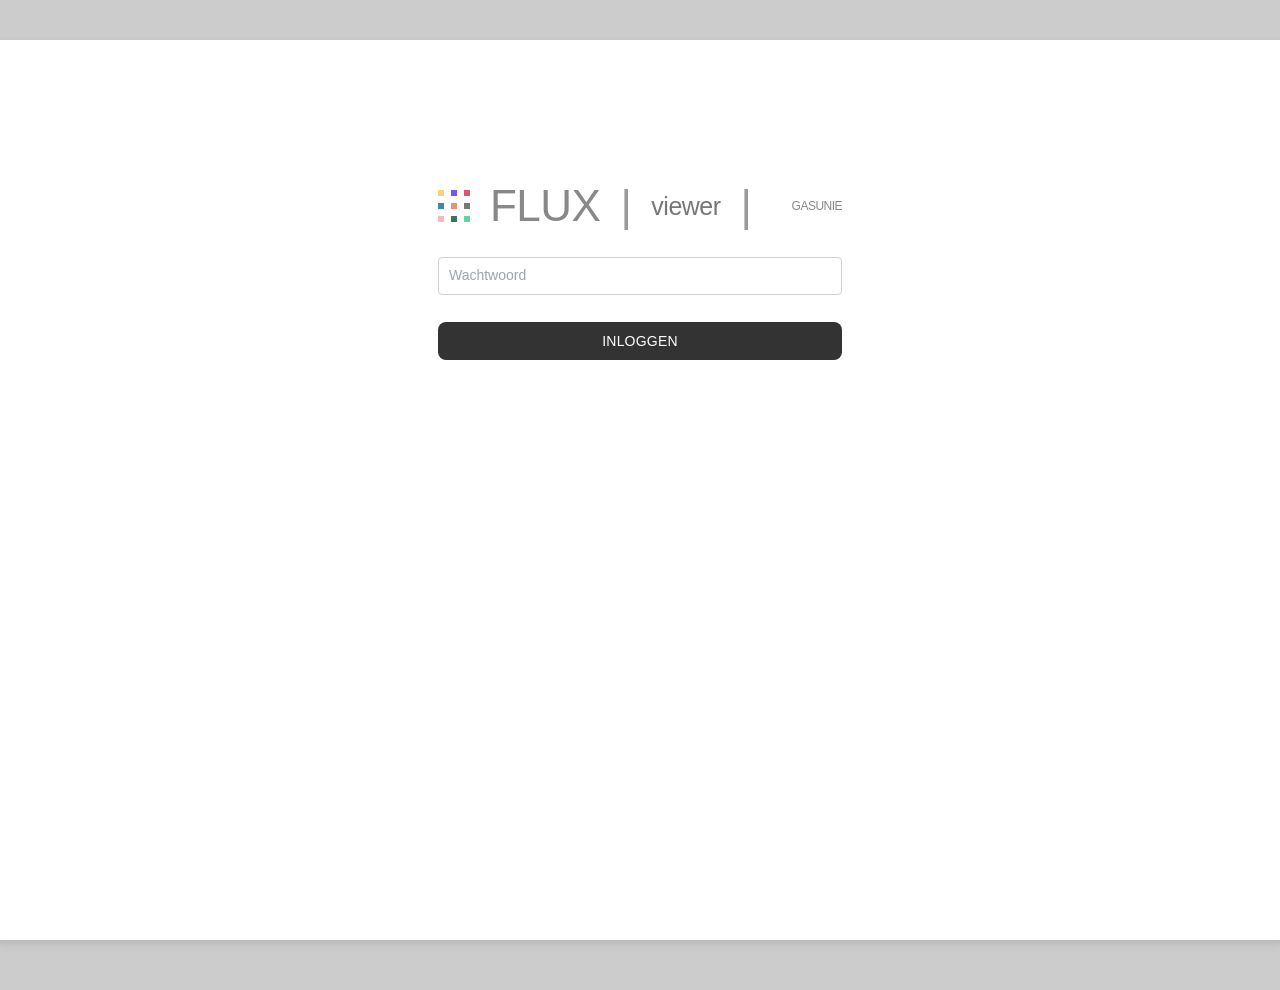
<file: index.html>
<!DOCTYPE html>
<html lang="nl">
<head>
  <meta charset="UTF-8">
  <meta http-equiv="refresh" content="0; url=https://entranos.github.io/gu-flux-viewer/viewer/">
  <link rel="canonical" href="https://entranos.github.io/gu-flux-viewer/viewer/">
  <title>Gasunie Flux Viewer</title>
  <style>
    *, *::before, *::after { box-sizing: border-box; margin: 0; padding: 0; }

    body {
      min-height: 100vh;
      display: flex;
      align-items: center;
      justify-content: center;
      background: #f0ede8;
      font-family: -apple-system, BlinkMacSystemFont, "Segoe UI", sans-serif;
    }

    .card {
      background: #fff;
      border-radius: 4px;
      padding: 52px 56px 48px;
      max-width: 420px;
      width: 100%;
      box-shadow: 0 2px 24px rgba(0,0,0,0.08);
      display: flex;
      flex-direction: column;
      gap: 28px;
    }

    .label {
      font-size: 10px;
      font-weight: 700;
      letter-spacing: 0.12em;
      text-transform: uppercase;
      color: #aaa;
    }

    h1 {
      font-size: 22px;
      font-weight: 600;
      color: #111;
      line-height: 1.3;
      letter-spacing: -0.01em;
    }

    .divider {
      height: 1px;
      background: #eee;
    }

    .status {
      display: flex;
      align-items: center;
      gap: 12px;
      color: #555;
      font-size: 13px;
    }

    .spinner {
      width: 16px;
      height: 16px;
      border: 2px solid #ddd;
      border-top-color: #555;
      border-radius: 50%;
      flex-shrink: 0;
      animation: spin 0.8s linear infinite;
    }

    @keyframes spin {
      to { transform: rotate(360deg); }
    }

    .link {
      font-size: 12px;
      color: #bbb;
    }

    .link a {
      color: #888;
      text-decoration: none;
      border-bottom: 1px solid #ddd;
      padding-bottom: 1px;
      transition: color 0.15s, border-color 0.15s;
    }

    .link a:hover {
      color: #333;
      border-color: #999;
    }
  </style>
</head>
<body>
  <div class="card">
    <div>
      <div class="label">Gasunie Flux Viewer</div>
    </div>
    <h1>Je wordt doorgestuurd naar de viewer</h1>
    <div class="divider"></div>
    <div class="status">
      <div class="spinner"></div>
      <span>Doorsturen…</span>
    </div>
    <div class="link">
      Werkt het niet? <a href="https://entranos.github.io/gu-flux-viewer/viewer/">Klik hier</a>
    </div>
  </div>
  <script>window.location.replace("https://entranos.github.io/gu-flux-viewer/viewer/");</script>
</body>
</html>
</file>
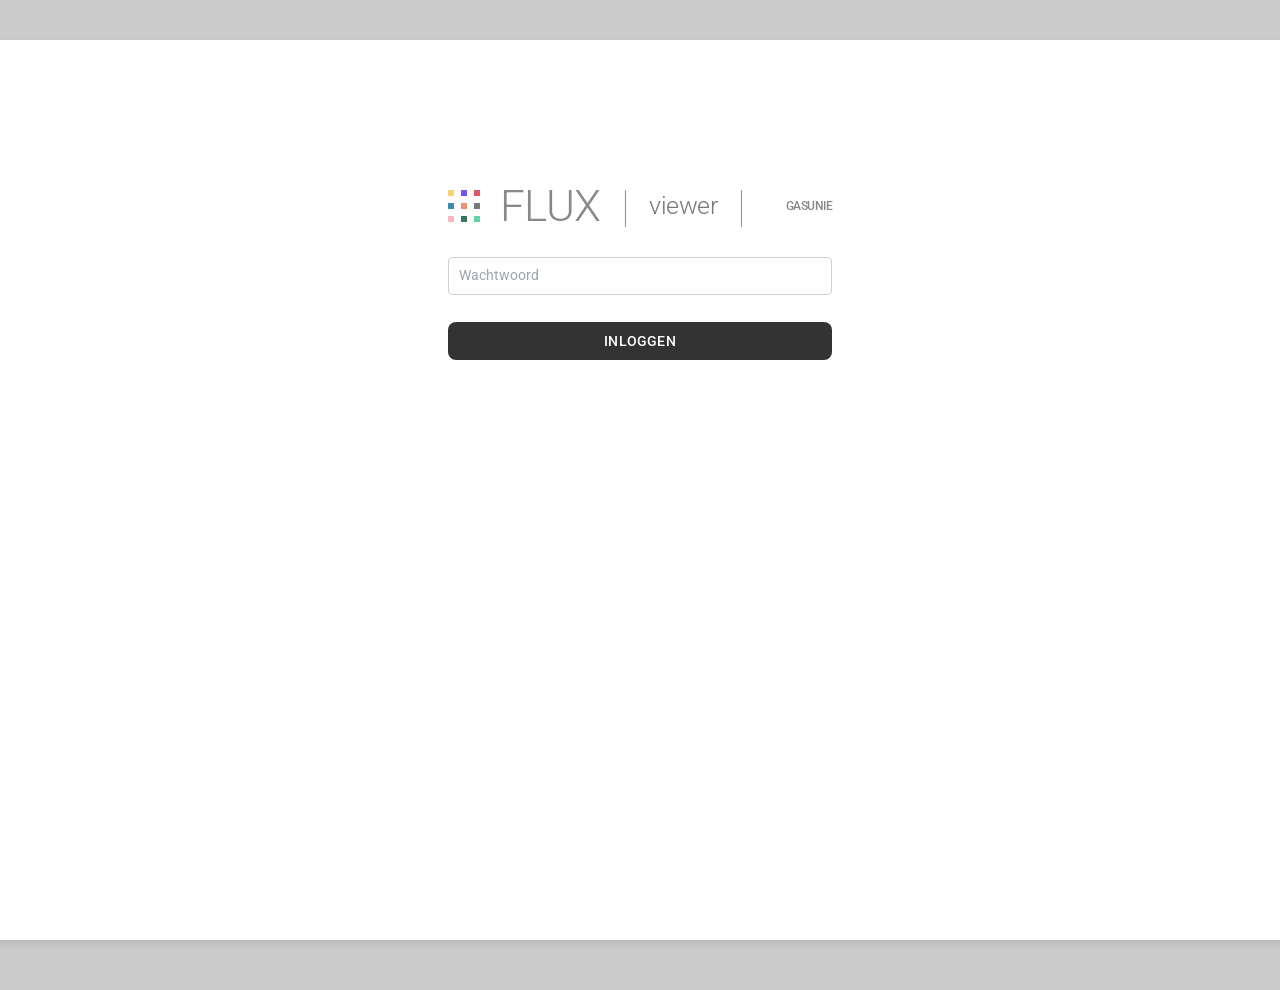
<file: viewer/index.html>
<!DOCTYPE html>
<html lang="nl">

<head>

  <!-- Basic Page Needs
  –––––––––––––––––––––––––––––––––––––––––––––––––– -->
  <meta charset="utf-8">
  <title>Flux | Gasunie </title>
  <meta name="description" content="">
  <meta name="author" content="">

  <!-- Mobile Specific Metas
  –––––––––––––––––––––––––––––––––––––––––––––––––– -->
  <meta name="viewport" content="width=device-width, initial-scale=1">

  <!-- FONT
  –––––––––––––––––––––––––––––––––––––––––––––––––– -->
  <link
    href="//fonts.googleapis.com/css2?family=Roboto:ital,wght@0,100;0,300;0,400;0,500;0,700;0,900;1,100;1,300;1,400;1,500;1,700;1,900&display=swap"
    rel="stylesheet" type="text/css">
  <script src="https://d3js.org/d3.v7.min.js"></script>
  <link rel="stylesheet" href="https://cdn.jsdelivr.net/npm/bootstrap@5.3.0/dist/css/bootstrap.min.css" />
  <script src="https://cdn.jsdelivr.net/npm/bootstrap@5.3.0/dist/js/bootstrap.bundle.min.js"></script>


  <!-- CSS
  –––––––––––––––––––––––––––––––––––––––––––––––––– -->
  <link rel="stylesheet" href="css/milligram.css">
  <link rel="stylesheet" href="css/style.css">

  <!-- Favicon
  –––––––––––––––––––––––––––––––––––––––––––––––––– -->
  <!-- <link rel="icon" type="image/png" href="images/favicon.png"> -->

  <script data-goatcounter="https://dataviewers.goatcounter.com/count"
          async src="//gc.zgo.at/count.js"></script>

</head>

<script>
  dataSource = 'production';
  // let dataSource = 'development'
  // let sankeyData = { links: [], nodes: [], order: [] }
</script>

<body>
  <div id="liner"></div>
  <div id="loadFileDialog"></div>
  <div id="showValueOnHover"></div>
  <div id="cursorFlowTooltip"></div>
  <div id="main-container">
    <div class="content-fullwidth" style="padding:0px">
      <div id="topRightLabel" class="Adconcept-label" style="float: right;">
        CONCEPT
      </div>
      <div class="content-fullwidth" style="padding:0px;background-color: white;">
        <div id="versionLabel" class="version-label" style="display: none;">
        </div>
      </div>

      <div class="full-width-container">
        <!-- Login section: shown when dataSource is 'production', hidden after successful login -->
        <div id="loginSection" style="display: none; min-height: 100vh;">
          <div class="content-constrained"
            style="background-color: white; padding-top: 140px; padding-bottom: 100px; text-align: center; position: relative; min-height: 100vh; box-sizing: border-box;">
            <div style="width: fit-content; margin: 0 auto; text-align: left;">
              <p class="welcome-title"
                style="font-size: 44px; font-weight: 300; color: #888; display: flex; align-items: center; gap: 20px; margin: 0 0 24px; white-space: nowrap;">
                <span
                  style="display:inline-grid;grid-template-columns:repeat(3,6px);gap:7px;flex-shrink:0;vertical-align:middle;">
                  <span style="display:block;width:6px;height:6px;background:#F8D377;"></span>
                  <span style="display:block;width:6px;height:6px;background:#7555F6;"></span>
                  <span style="display:block;width:6px;height:6px;background:#DD5471;"></span>
                  <span style="display:block;width:6px;height:6px;background:#3F88AE;"></span>
                  <span style="display:block;width:6px;height:6px;background:#E99172;"></span>
                  <span style="display:block;width:6px;height:6px;background:#777;"></span>
                  <span style="display:block;width:6px;height:6px;background:#f8b8c1;"></span>
                  <span style="display:block;width:6px;height:6px;background:#37765C;"></span>
                  <span style="display:block;width:6px;height:6px;background:#62D3A4;"></span>
                </span>
                FLUX<span style="font-weight:100;color:#999;">|</span><span
                  style="font-size:25px;color:#777">viewer</span><span style="font-weight:100;color:#999;">|</span><span
                  style="font-weight:100"></span> <span style="font-size:12px; font-weight: 500;">GASUNIE</span>
              </p>

              <!-- <div class="version-badge" style="margin-bottom: 36px;">AT &bull; TVKN &bull; WLO &bull; NBNL &bull; NPE &bull; KEV &bull; CBS</div> -->
              <div class="input-wrapper" id="passphraseWrapper">
                <!-- Passphrase input will be inserted here -->
              </div>
              <div class="button-group" id="buttonGroup" style="margin-top: 12px;">
                <!-- Decrypt button will be inserted here -->
              </div>
              <div class="status-message" id="statusMessage">
                <!-- Status messages will appear here -->
              </div>
            </div>
          </div>
        </div>

        <!-- Viewer content: hidden initially when dataSource is 'production', shown after login -->
        <div id="viewerContent">
          <div class="content-constrained" style="background-color: white;">
            <br><br><br>
            <h3 style="display:flex;align-items:center;gap:20px;">
              <div style="display:inline-grid;grid-template-columns:repeat(3,6px);gap:7px;flex-shrink:0;">
                <div style="width:6px;height:6px;background:#F8D377;"></div>
                <div style="width:6px;height:6px;background:#7555F6;"></div>
                <div style="width:6px;height:6px;background:#DD5471;"></div>
                <div style="width:6px;height:6px;background:#3F88AE;"></div>
                <div style="width:6px;height:6px;background:#E99172;"></div>
                <div style="width:6px;height:6px;background:#777;"></div>
                <div style="width:6px;height:6px;background:#f8b8c1;"></div>
                <div style="width:6px;height:6px;background:#37765C;"></div>
                <div style="width:6px;height:6px;background:#62D3A4;"></div>
              </div><span style="font-weight:300;font-size:44px;color:#888">FLUX</span><span
                style="font-weight:100;color:#bbb;font-size:44px;"> | </span><span
                style="font-weight:300;font-size:25px;color:#777">viewer</span>
            </h3>
            <br><br>
            <p style="line-height:30px; width: 70%;">
              FLUX bundelt energiesysteemdata uit modelprojecties en statistiek in een interactieve viewer. FLUX is op
              dit moment toegespitst op
              het analyseren van energie- en materiaalstromen op nationaal niveau.
              In toekomstige updates volgen nieuwe secties met verdieping in ruimtelijke, financiële,
              temporele en beleidsmatige aspecten.</p>
            <details class="section-intro section-intro-page">
              <summary>Zo gebruik je de viewer</summary>
              <div class="section-intro-body">
                <dl class="section-controls">
                  <div><dt>Diagram</dt><dd>Wissel tussen het integrale energiesysteem en de vergelijking van scenario&rsquo;s met de CBS-energiebalans.</dd></div>
                  <div><dt>Scenario en Jaar</dt><dd>Kies het scenario en zichtjaar dat de secties tonen. De kleuren groeperen scenario&rsquo;s per studie; grijze jaren zijn niet beschikbaar.</dd></div>
                  <div><dt>Scope</dt><dd>Toon in het Sankey-diagram het hele systeem, of alleen de elektriciteits-, waterstof-, warmte- of koolstofketen.</dd></div>
                  <div><dt>Dashboard samenstellen</dt><dd>Bouw een eigen dashboard met grafieken van zelfgekozen stromen en scenario&rsquo;s, te bewaren als sjabloon en te exporteren naar Excel.</dd></div>
                  <div><dt>Instellingen</dt><dd>Kies via het tandwiel rechtsboven welke scenario&rsquo;s en secties je wilt zien.</dd></div>
                  <div><dt>Menu</dt><dd>Het menu blijft bovenaan staan terwijl je door de secties scrolt.</dd></div>
                </dl>
              </div>
            </details>
          </div>
          <!-- <div class="content-fullwidth" style="padding:0px;background-color:#EDEAE5;height:40px;"></div> -->
          <div class="content-fullwidth sticky" style="background-color:#EDEAE5;padding-bottom:0px;padding-top:0px;">
            <div class="menuContainer" id="menuContainer">
              <div class="menuContainer-part" id="scenarioButtons">
                <div class="menu-label">Scenario</div>
              </div>
              <div class="menuContainer-part" id="yearButtons">
                <div class="menu-label">Jaar</div>
              </div>
              <div class="menuContainer-part" id="sankeyEnergiestromenSelectieMenu">
                <div class="menu-label">Scope</div>
              </div>
              <div class="menuContainer-part" id="exportButtonsContainer">
                <div class="menu-label">Export</div>
              </div>
            </div>
          </div>

          <div id="section-sankey">
            <div class="content-fullwidth" style="padding:0px;background-color:#F5F3EF">
              <div id="unitSelector"></div>
              <div class="content-fullwidth" style="padding-bottom:0px;">
                <br>
                <h4 style="margin-bottom:0px;margin-left:15px;" id="sankeyTitle" data-prefix="Sankey diagram | "
                  data-title-system="Integraal systeem">Sankey diagram | Integraal systeem</h4>
                <details class="section-intro section-intro-sankey">
                  <summary>Uitleg en bediening</summary>
                  <div class="section-intro-body">
                    <p>Het Sankey-diagram laat zien hoe energie door het systeem stroomt: van bronnen (productie en import), via conversie, zoals elektriciteitsproductie, raffinage en waterstofproductie, naar het finaal verbruik per sector en export. De breedte van een stroom is evenredig met de hoeveelheid energie.</p>
                    <div class="section-controls-label">Bediening</div>
                    <dl class="section-controls">
                      <div><dt>Stroom aanwijzen</dt><dd>Toont de drager en de waarde van de stroom.</dd></div>
                      <div><dt>Klik op een stroom</dt><dd>Opent een grafiek van die stroom over de jaren, voor alle scenario&rsquo;s.</dd></div>
                      <div><dt>Klik op een knooppunt</dt><dd>Toont de inkomende en uitgaande stromen, voor het gekozen scenario of voor alle scenario&rsquo;s.</dd></div>
                      <div><dt>Export</dt><dd>Download de getoonde data als Excel-bestand of kopieer ze naar het klembord.</dd></div>
                      <div><dt>PJ | TWh</dt><dd>Wissel de eenheid.</dd></div>
                    </dl>
                  </div>
                </details>
              </div>

              <div class="content-constrained" style="padding-bottom:0px;padding-top:30px;">
              </div>
            </div>

            <div class="content-fullwidth" id="SVGContainer_energyflows">
              <div id="popupContainer"> </div>
            </div>

            <div class="content-fullwidth" style="background-color:#F5F3EF">
              <div class="content-constrained">
                <blockquote style="background-color:none;margin-left:30px;border-left:0.5rem solid #999">
                  <div class="collapse-toggle" data-bs-toggle="collapse" data-bs-target="#carriersCollapse"
                    aria-expanded="false" aria-controls="carriersCollapse">
                    <span class="toggle-icon">+</span>
                    <span style="margin-left:30px;">Koppeling dragers en stromen
                    </span>
                  </div>

                  <div class="collapse mt-2" id="carriersCollapse">
                    <div class="card card-body" style="border:none;background-color: #F5F3EF;">
                      <div style="width:100%;margin-left:0px;">
                        <p>De energiedragers uit de OPERA, ETM en CBS-data zijn, conform de indeling in onderstaande
                          tabel,
                          samengevoegd tot 21 hoofdcategorieën en geaggregeerd in het diagram weergegeven.</p>
                        <table style="font-size:12px;">
                          <thead>
                            <tr>
                              <th>Diagram</th>
                              <th>OPERA</th>
                              <th>ETM</th>
                              <th>CBS Energiebalans</th>
                            </tr>
                          </thead>
                          <tbody>
                            <tr>
                              <td>Ammoniak</td>
                              <td>Ammonia, Ammonia export, Ammonia import</td>
                              <td>ammonia, imported_ammonia</td>
                              <td></td>

                            </tr>
                            <tr>
                              <td>Afval</td>
                              <td>Afval (niet-biogeen)</td>
                              <td>non_biogenic_waste</td>
                              <td>Niet biogeen Indu afval + overige gassen, Niet hernieuwbaar huishuidelijk afval</td>
                            </tr>
                            <tr>
                              <td>Biomassa ruw</td>
                              <td>
                                Biomassa (afval biogeen), Biomassa (AWZ, RWZ en STRT), Biomassa (GFT & VGI), Biomassa
                                (hout
                                binnenland),
                                Biomassa (hout buitenland), Biomassa (hout buitenland), expensive part, Biomassa (hout),
                                Biomassa
                                (suikers), Biomassa (UCO buitenland), Biomassa (zetmeel) E-inhoud
                                mest</td>
                              <td>wet_biomass, dry_biomass, oily_biomass, biogenic_waste
                              </td>
                              <td>Vaste biomassa, exclusief houtskool, Hernieuwbaar huishoudelijk afval</td>
                            </tr>
                            <tr>
                              <td>Biomassa product</td>
                              <td>Bio-DME, Bio-ethanol, Bio-LNG for shipping, Bio-LPG, Bio-Methanol for shipping,
                                Bio-restgassen, Biobenzine, Biodiesel, BioHFO, Biokerosine, Biomass
                                Pyrolysis Oil, Biomethanol, Bionaphta, Overige bio-olieproducten, Bio-aromatics</td>
                              <td>wood_pellets, biogas, bio_kerosene, biodiesel, bio_oil, greengas,
                                torrefied_biomass_pellets, bio_ethanol, bio_lng
                              </td>
                              <td>Houtskool, Biobenzine puur, Biobenzine bijgemengd, Biodiesel puur, Biodiesel gemengd
                                in
                                gas- en dieselolie, Biokerosine puur, Biokerosine bijgemengd, Overige vloeibare
                                biomassa,
                                Biogas, </td>
                            </tr>
                            <tr>
                              <td>Elektriciteit</td>
                              <td>Electricity</td>
                              <td>electricity</td>
                              <td>Elektriciteit</td>
                            </tr>
                            <tr>
                              <td>Overige</td>
                              <td>Ethylene</td>
                              <td>gas_power_fuelmix, waste_mix</td>
                              <td>Gasexpansie-energie</td>
                            </tr>
                            <tr>
                              <td>Geothermie</td>
                              <td>Aardwarmte</td>
                              <td>geothermal</td>
                              <td>Aardwarmte</td>
                            </tr>
                            <tr>
                              <td>Kolen(derivaten)</td>
                              <td>Cokes, Cokesovengas, Hoogovengas, Kolen</td>
                              <td>coal, cokes, coal_gas, lignite</td>
                              <td>Steenkool en bruinkool, Antraciet, Cokeskool, Ketelkolen, Bruinkool, Cokesovencokes,
                                Fabriekscokes, Bruinkoolbriketten, Steenkoolbriketten, Steenkoolteer, Fabrieksgas,
                                Cokesovengas, Hoogovengas</td>
                            </tr>
                            <tr>
                              <td>Methaan</td>
                              <td>Aardgas, Aardgas feedstock, Gas winning, Biogas</td>
                              <td>network_gas, lng, natural_gas, compressed_network_gas</td>
                              <td>Aardgas</td>
                            </tr>
                            <tr>
                              <td>Methanol (fossiel)</td>
                              <td>Methanol, Methanol for shipping</td>
                              <td>methanol</td>
                              <td>-</td>
                            </tr>
                            <tr>
                              <td>Ruwe aardoliegrondstoffen</td>
                              <td>Olie, Oliegrondstoffen</td>
                              <td>crude_oil</td>
                              <td>Ruwe aardolie, Aardgascondensaat, Additieven, Overige aardoliegrondstoffen</td>
                            </tr>
                            <tr>
                              <td>Olieproducten</td>
                              <td>Benzine, Diesel, HFO, Kerosine, LNG for shipping, LPG, Naphta,
                                Overige
                                olieproducten, Restgassen, Aromatics</td>
                              <td>diesel, kerosene, lpg, heavy_fuel_oil, gasoline, propane, refinery_gas</td>
                              <td>Restgassen uit olie, Lpg, Nafta, Motorbenzine fossiele deel, Jetfuel op benzinebasis,
                                Vliegtuigbenzine, Vliegtuigkerosine fossiel, Overige kerosine (petroleum), Gas- en
                                dieselolie fossiele deel, Zware stookolie, Terpentine en speciale benzine,
                                Smeermiddelen,
                                Bitumen, Minerale wassen, Petroleumcokes, Overige aardolieproducten</td>
                            </tr>
                            <tr>
                              <td>Omgevingswarmte</td>
                              <td>Omgevingswarmte</td>
                              <td>ambient_heat</td>
                              <td>Omgevingsenergie</td>
                            </tr>
                            <tr>
                              <td>Plastic afval</td>
                              <td>Plastic waste, Rejected plastic waste</td>
                              <td>-</td>
                              <td>-</td>
                            </tr>
                            <tr>
                              <td>Restwarmte</td>
                              <td>Industrial Waste Heat</td>
                              <td>-</td>
                            </tr>
                            <tr>
                              <td>Synthetisch</td>
                              <td>Synthetic benzine, Synthetic diesel, Synthetic HFO, Synthetic kerosine, Synthetic LNG
                                for
                                shipping,
                                Synthetic LPG, Synthetic naphtha, Synthetic waste gasses, Synthetische brandstoffen uit
                                FT,
                                Synthetic methanol, Synthetic methanol for shipping,
                                Other
                                synthetic oil products, Synthetic aromatics</td>
                              <td>-</td>
                            </tr>
                            <tr>
                              <td>Uranium</td>
                              <td>Uranium</td>
                              <td>uranium_oxide</td>
                              <td>Kernenergie</td>
                            </tr>
                            <tr>
                              <td>Warmte</td>
                              <td>Heat100to200, Heat200to400, HeatDir200to400, HeatHT400, Warmte</td>
                              <td>steam_hot_water, imported_heat</td>
                              <td>Warmte, Warmte uit chemische reacties</td>
                            </tr>
                            <tr>
                              <td>Waterstof</td>
                              <td>Hydrogen import, Hydrogen export, Waterstof</td>
                              <td>hydrogen, liquid_hydrogen, lohc, imported_hydrogen, imported_liquid_hydrogen,
                                imported_lohc</td>
                              <td>Waterstof</td>
                            </tr>
                            <tr>
                              <td>Wind</td>
                              <td>Wind</td>
                              <td>wind</td>
                              <td>Windenergie op land, Windenergie op zee</td>
                            </tr>
                            <tr>
                              <td>Zon</td>
                              <td>Zon</td>
                              <td>solar_radiation</td>
                              <td>Zonnestroom</td>
                            </tr>
                            <tr>
                              <td>Zon thermisch</td>
                              <td>Zon thermisch</td>
                              <td>solar_thermal</td>
                              <td>Zonnewarmte</td>
                            </tr>
                          </tbody>
                        </table>
                      </div>
                    </div>
                  </div>
                </blockquote>

                <br>
                <script>
                  document.addEventListener('DOMContentLoaded', () => {
                    const toggleButtons = document.querySelectorAll('.collapse-toggle');

                    toggleButtons.forEach(button => {
                      button.addEventListener('click', function () {
                        const icon = this.querySelector('.toggle-icon');
                        const isExpanded = this.getAttribute('aria-expanded') === 'true';

                        icon.textContent = isExpanded ? '-' : '+';
                        icon.setAttribute('data-toggle-state', isExpanded ? '+' : '-');
                      });
                    });
                  });
                </script>

              </div>
            </div>
          </div>


          <div id="section-treemaps" class="content-constrained"
            style="padding-bottom:40px;padding-top:40px;background-color: #F5F3EF; margin-bottom:30px; position: relative;">
            <div style="display: flex; align-items: flex-start; justify-content: space-between; gap: 16px; flex-wrap: wrap;">
              <div>
                <h4 style="margin:0;">Treemaps en staafdiagrammen</h4>
                <div id="treemapContext" class="ctm-context"></div>
              </div>
              <div id="treemapControls"></div>
            </div>
            <details class="section-intro">
              <summary>Uitleg en bediening</summary>
              <div class="section-intro-body">
                <p>Welke energiedragers gebruikt elke sector, en welke dragers gaan de conversieprocessen in? Elk vlak staat voor één drager en is evenredig met de hoeveelheid, op dezelfde schaal voor alle blokken en scenario&rsquo;s. Zo zijn ook de omvang van sectoren direct te vergelijken.</p>
                <div class="section-controls-label">Bediening</div>
                <dl class="section-controls">
                  <div><dt>Treemap | Staven</dt><dd>Toon de verdeling als vlakken of als gestapelde staven.</dd></div>
                  <div><dt>Per sector | Per drager</dt><dd>Deel elke sector op naar drager, of elke drager naar sector.</dd></div>
                  <div><dt>Aanwijzen</dt><dd>Licht dezelfde drager in alle blokken op.</dd></div>
                  <div><dt>Klik op een blok</dt><dd>Vergelijk het blok met alle andere scenario&rsquo;s, als lijst of raster, gesorteerd van hoog naar laag of per studie. Terug met &larr;&nbsp;Overzicht of Esc.</dd></div>
                  <div><dt>Exporteer data (xlsx)</dt><dd>Download de getoonde waarden.</dd></div>
                </dl>
              </div>
            </details>
            <div id="treemapContainer"></div>
          </div>

          <div id="section-ternary" class="content-constrained"
            style="padding-bottom:40px;padding-top:40px;background-color: #EDEAE5; margin-bottom:30px; position: relative;">
            <h4 style="margin:0;">Energiemix-trajecten</h4>
            <div id="ternaryContext" class="ter-context"></div>
            <details class="section-intro">
              <summary>Uitleg en bediening</summary>
              <div class="section-intro-body">
                <p>Hoe verschuift de energiemix door de tijd? Elk punt in de driehoek is een mix van drie groepen dragers: elektronen, fossiel en bio &amp; overig. Hoe dichter een punt bij een hoek ligt, hoe groter het aandeel van die groep. Elke lijn volgt één scenario van zichtjaar tot zichtjaar; het gekozen scenario is dik getekend.</p>
                <div class="section-controls-label">Bediening</div>
                <dl class="section-controls">
                  <div><dt>Eindgebruik | Elektriciteitsproductie</dt><dd>Toon de mix van het finaal verbruik, of van de inzet voor elektriciteitsproductie: hernieuwbaar, regelbaar fossiel en regelbaar overig.</dd></div>
                  <div><dt>Sectoren</dt><dd>Kies welke eindgebruikssectoren meetellen.</dd></div>
                  <div><dt>Dragerindeling</dt><dd>Bepaal per drager bij welke groep hij hoort, of laat hem weg.</dd></div>
                  <div><dt>Per scenario | Per sector</dt><dd>Eén lijn per scenario, of per sector voor alle scenario&rsquo;s tegelijk.</dd></div>
                  <div><dt>Ingezoomd | Volledig</dt><dd>Zoom in op het deel van de driehoek waar de scenario&rsquo;s liggen, of toon de hele driehoek.</dd></div>
                  <div><dt>Aanwijzen en legenda</dt><dd>Een punt aanwijzen toont de aandelen in dat jaar; klik op een legenda-item om het te verbergen.</dd></div>
                </dl>
              </div>
            </details>
            <div id="ternaryContainer"></div>
            <p class="section-source">
              Gebaseerd op
              <a href="https://energy-history-ternary.electrotech-revolution.com/" target="_blank" rel="noopener">Historical
                Final Energy Mix Trajectories (1900–2023)</a> van Ember (Electrotech Revolution).
            </p>
          </div>

          <div id="section-tvkn" class="content-fullwidth"
            style="padding:0;background-color: #F5F3EF; margin-bottom:30px; position: relative;">
            <div class="content-constrained"
              style="padding-bottom:24px;padding-top:40px;background-color: #F5F3EF; display: flex; align-items: center; justify-content: space-between;">
              <h4 style="margin:0;">Service Demand</h4>
              <div id="tvknTopControls" style="display: flex; align-items: center; gap: 12px;"></div>
            </div>
            <div id="tvknAnalysisContainer"></div>
            <br>
            <br>
          </div>

          <!-- <div class="content-constrained"
          style="padding-bottom:20px;padding-top:40px;background-color: rgb(220, 230, 239); margin-bottom:30px;">
          <h4>NPE Cijferbasis</h4>
          <div id="cijferbasis_container"></div>
        </div> -->




          <!-- <div class=" content-fullwidth" style="height:600px;"></div> -->
        </div><!-- /viewerContent -->
      </div>
    </div>
  </div>
  <script>
    // Show login section or viewer content based on data source
    if (typeof dataSource !== 'undefined' && dataSource === 'production') {
      document.getElementById('loginSection').style.display = 'block';
      document.getElementById('viewerContent').style.display = 'none';
      // Hide the old loadFileDialog overlay since login is now embedded
      document.getElementById('loadFileDialog').style.display = 'none';
      // Hide the top liner bar and concept label during login
      document.getElementById('liner').style.display = 'none';
      document.getElementById('topRightLabel').style.display = 'none';
    }
  </script>
  <!-- Shared libraries from central location -->
  <script src="../shared/js/scrollBehavior.js"></script>
</body>
<!-- Shared libraries from central location -->
<script src="../shared/js/jszip.min.js"></script>
<script src="../shared/js/jszip-utils.min.js"></script>
<script src="js/UIlisteners.js"></script>
<script src="../shared/js/helpers.js"></script>
<script src="../shared/js/xlsx.full.min.js"></script>
<script src="../shared/js/exportData.js"></script>
<script src="../shared/js/errorPopup.js"></script>
<script src="../shared/js/d3-collection.v1.min.js"></script>
<script src="../shared/js/d3-sankey-diagram.js"></script>
<script src="../shared/js/drawSankey.js"></script>
<script src="js/loadData.js"></script>
<script src="../shared/js/fileLoadButton.js"></script>
<!-- Generic JS files that load from config/viewer-config.json -->
<script src="../shared/js/drawSelectionButtons.js"></script>
<script src="../shared/js/drawLineGraphFlowClick.js"></script>
<script src="../shared/js/drawNodeFlowPopup.js"></script>
<script src="js/drawMainContainer.js" charset="utf-8"></script>
<!-- <script src="../shared/js/drawWaterfall.js" charset="utf-8"></script> -->
<script src="../shared/js/drawCijferBasis.js" charset="utf-8"></script>
<!-- <script src="../shared/js/drawCapacityVisualization.js" charset="utf-8"></script> -->
<script src="../shared/js/drawTVKNAnalysis.js" charset="utf-8"></script>
<script src="../shared/js/drawCarrierTreemaps.js" charset="utf-8"></script>
<script src="../shared/js/drawTernaryMix.js" charset="utf-8"></script>
<script src="../shared/js/scenarioSettings.js" charset="utf-8"></script>
<script src="../shared/js/dashboardBuilder.js" charset="utf-8"></script>
<script>
  // Initialize TVKN Analysis section
  // In development mode: initialize immediately
  // In production mode: initialization happens in loadData.js after zip is loaded
  if (typeof dataSource !== 'undefined' && dataSource === 'development') {
    if (typeof window.initTVKNAnalysis === 'function' && typeof viewerConfig !== 'undefined' && viewerConfig?.viewer?.hasServiceDemandSection !== false) {
      window.initTVKNAnalysis()
    }
    if (typeof window.initCarrierTreemaps === 'function') {
      window.initCarrierTreemaps()
    }
    if (typeof window.initTernaryMix === 'function') {
      window.initTernaryMix()
    }
  }
</script>

</html>
</file>
<file: viewer/css/milligram.css>
/*!
  * Milligram v1.4.1
  * https://milligram.io
  *
  * Copyright (c) 2020 CJ Patoilo
  * Licensed under the MIT license
 */

*,
*:after,
*:before {
  box-sizing: inherit;
}

html {
  box-sizing: border-box;
  font-size: 62.5%;
}

body {
  /* color: #606c76; */
  color: #222;
  font-family: 'Roboto', 'Helvetica Neue', 'Helvetica', 'Arial', sans-serif;
  font-size: 1.6em;
  font-weight: 300;
  letter-spacing: .01em;
  line-height: 1.6;
}

blockquote {
  border-left: 0.3rem solid #d1d1d1;
  margin-left: 0;
  margin-right: 0;
  padding: 1rem 1.5rem;
}

blockquote *:last-child {
  margin-bottom: 0;
}

.button,
button,
input[type='button'],
input[type='reset'],
input[type='submit'] {
  background-color: #2C6697;
  border: 0.1rem solid #2C6697;
  border-radius: .4rem;
  color: #fff;
  cursor: pointer;
  display: inline-block;
  font-size: 1.1rem;
  font-weight: 700;
  height: 3.8rem;
  letter-spacing: .1rem;
  line-height: 3.8rem;
  padding: 0 3.0rem;
  text-align: center;
  text-decoration: none;
  text-transform: uppercase;
  white-space: nowrap;
}

.button:focus,
.button:hover,
button:focus,
button:hover,
input[type='button']:focus,
input[type='button']:hover,
input[type='reset']:focus,
input[type='reset']:hover,
input[type='submit']:focus,
input[type='submit']:hover {
  background-color: #606c76;
  border-color: #606c76;
  color: #fff;
  outline: 0;
}

.button[disabled],
button[disabled],
input[type='button'][disabled],
input[type='reset'][disabled],
input[type='submit'][disabled] {
  cursor: default;
  opacity: .5;
}

.button[disabled]:focus,
.button[disabled]:hover,
button[disabled]:focus,
button[disabled]:hover,
input[type='button'][disabled]:focus,
input[type='button'][disabled]:hover,
input[type='reset'][disabled]:focus,
input[type='reset'][disabled]:hover,
input[type='submit'][disabled]:focus,
input[type='submit'][disabled]:hover {
  background-color: #2C6697;
  border-color: #2C6697;
}

.button.button-outline,
button.button-outline,
input[type='button'].button-outline,
input[type='reset'].button-outline,
input[type='submit'].button-outline {
  background-color: transparent;
  color: #2C6697;
}

.button.button-outline:focus,
.button.button-outline:hover,
button.button-outline:focus,
button.button-outline:hover,
input[type='button'].button-outline:focus,
input[type='button'].button-outline:hover,
input[type='reset'].button-outline:focus,
input[type='reset'].button-outline:hover,
input[type='submit'].button-outline:focus,
input[type='submit'].button-outline:hover {
  background-color: transparent;
  border-color: #606c76;
  color: #606c76;
}

.button.button-outline[disabled]:focus,
.button.button-outline[disabled]:hover,
button.button-outline[disabled]:focus,
button.button-outline[disabled]:hover,
input[type='button'].button-outline[disabled]:focus,
input[type='button'].button-outline[disabled]:hover,
input[type='reset'].button-outline[disabled]:focus,
input[type='reset'].button-outline[disabled]:hover,
input[type='submit'].button-outline[disabled]:focus,
input[type='submit'].button-outline[disabled]:hover {
  border-color: inherit;
  color: #2C6697;
}

.button.button-clear,
button.button-clear,
input[type='button'].button-clear,
input[type='reset'].button-clear,
input[type='submit'].button-clear {
  background-color: transparent;
  border-color: transparent;
  color: #2C6697;
}

.button.button-clear:focus,
.button.button-clear:hover,
button.button-clear:focus,
button.button-clear:hover,
input[type='button'].button-clear:focus,
input[type='button'].button-clear:hover,
input[type='reset'].button-clear:focus,
input[type='reset'].button-clear:hover,
input[type='submit'].button-clear:focus,
input[type='submit'].button-clear:hover {
  background-color: transparent;
  border-color: transparent;
  color: #606c76;
}

.button.button-clear[disabled]:focus,
.button.button-clear[disabled]:hover,
button.button-clear[disabled]:focus,
button.button-clear[disabled]:hover,
input[type='button'].button-clear[disabled]:focus,
input[type='button'].button-clear[disabled]:hover,
input[type='reset'].button-clear[disabled]:focus,
input[type='reset'].button-clear[disabled]:hover,
input[type='submit'].button-clear[disabled]:focus,
input[type='submit'].button-clear[disabled]:hover {
  color: #2C6697;
}

code {
  background: #f4f5f6;
  border-radius: .4rem;
  font-size: 86%;
  margin: 0 .2rem;
  padding: .2rem .5rem;
  white-space: nowrap;
}

pre {
  background: #f4f5f6;
  border-left: 0.3rem solid #2C6697;
  overflow-y: hidden;
}

pre>code {
  border-radius: 0;
  display: block;
  padding: 1rem 1.5rem;
  white-space: pre;
}

hr {
  border: 0;
  border-top: 0.1rem solid #f4f5f6;
  margin: 3.0rem 0;
}

input[type='color'],
input[type='date'],
input[type='datetime'],
input[type='datetime-local'],
input[type='email'],
input[type='month'],
input[type='number'],
input[type='password'],
input[type='search'],
input[type='tel'],
input[type='text'],
input[type='url'],
input[type='week'],
input:not([type]),
textarea,
select {
  -webkit-appearance: none;
  background-color: transparent;
  border: 0.1rem solid #d1d1d1;
  border-radius: .4rem;
  box-shadow: none;
  box-sizing: inherit;
  height: 3.8rem;
  padding: .6rem 1.0rem .7rem;
  width: 100%;
}

input[type='color']:focus,
input[type='date']:focus,
input[type='datetime']:focus,
input[type='datetime-local']:focus,
input[type='email']:focus,
input[type='month']:focus,
input[type='number']:focus,
input[type='password']:focus,
input[type='search']:focus,
input[type='tel']:focus,
input[type='text']:focus,
input[type='url']:focus,
input[type='week']:focus,
input:not([type]):focus,
textarea:focus,
select:focus {
  border-color: #2C6697;
  outline: 0;
}

select {
  background: url('data:image/svg+xml;utf8,<svg xmlns="http://www.w3.org/2000/svg" viewBox="0 0 30 8" width="30"><path fill="%23d1d1d1" d="M0,0l6,8l6-8"/></svg>') center right no-repeat;
  padding-right: 3.0rem;
}

select:focus {
  background-image: url('data:image/svg+xml;utf8,<svg xmlns="http://www.w3.org/2000/svg" viewBox="0 0 30 8" width="30"><path fill="%239b4dca" d="M0,0l6,8l6-8"/></svg>');
}

select[multiple] {
  background: none;
  height: auto;
}

textarea {
  min-height: 6.5rem;
}

label,
legend {
  display: block;
  font-size: 1.6rem;
  font-weight: 700;
  margin-bottom: .5rem;
}

fieldset {
  border-width: 0;
  padding: 0;
}

input[type='checkbox'],
input[type='radio'] {
  display: inline;
}

.label-inline {
  display: inline-block;
  font-weight: normal;
  margin-left: .5rem;
}

.container {
  margin: 0 auto;
  max-width: 112.0rem;
  padding: 0 2.0rem;
  position: relative;
  width: 100%;
}

.row {
  display: flex;
  flex-direction: column;
  padding: 0;
  width: 100%;
}

.row.row-no-padding {
  padding: 0;
}

.row.row-no-padding>.column {
  padding: 0;
}

.row.row-wrap {
  flex-wrap: wrap;
}

.row.row-top {
  align-items: flex-start;
}

.row.row-bottom {
  align-items: flex-end;
}

.row.row-center {
  align-items: center;
}

.row.row-stretch {
  align-items: stretch;
}

.row.row-baseline {
  align-items: baseline;
}

.row .column {
  display: block;
  flex: 1 1 auto;
  margin-left: 0;
  max-width: 100%;
  width: 100%;
}

.row .column.column-offset-10 {
  margin-left: 10%;
}

.row .column.column-offset-20 {
  margin-left: 20%;
}

.row .column.column-offset-25 {
  margin-left: 25%;
}

.row .column.column-offset-33,
.row .column.column-offset-34 {
  margin-left: 33.3333%;
}

.row .column.column-offset-40 {
  margin-left: 40%;
}

.row .column.column-offset-50 {
  margin-left: 50%;
}

.row .column.column-offset-60 {
  margin-left: 60%;
}

.row .column.column-offset-66,
.row .column.column-offset-67 {
  margin-left: 66.6666%;
}

.row .column.column-offset-75 {
  margin-left: 75%;
}

.row .column.column-offset-80 {
  margin-left: 80%;
}

.row .column.column-offset-90 {
  margin-left: 90%;
}

.row .column.column-10 {
  flex: 0 0 10%;
  max-width: 10%;
}

.row .column.column-20 {
  flex: 0 0 20%;
  max-width: 20%;
}

.row .column.column-25 {
  flex: 0 0 25%;
  max-width: 25%;
}

.row .column.column-33,
.row .column.column-34 {
  flex: 0 0 33.3333%;
  max-width: 33.3333%;
}

.row .column.column-40 {
  flex: 0 0 40%;
  max-width: 40%;
}

.row .column.column-50 {
  flex: 0 0 50%;
  max-width: 50%;
}

.row .column.column-60 {
  flex: 0 0 60%;
  max-width: 60%;
}

.row .column.column-66,
.row .column.column-67 {
  flex: 0 0 66.6666%;
  max-width: 66.6666%;
}

.row .column.column-75 {
  flex: 0 0 75%;
  max-width: 75%;
}

.row .column.column-80 {
  flex: 0 0 80%;
  max-width: 80%;
}

.row .column.column-90 {
  flex: 0 0 90%;
  max-width: 90%;
}

.row .column .column-top {
  align-self: flex-start;
}

.row .column .column-bottom {
  align-self: flex-end;
}

.row .column .column-center {
  align-self: center;
}

@media (min-width: 40rem) {
  .row {
    flex-direction: row;
    margin-left: -1.0rem;
    width: calc(100% + 2.0rem);
  }

  .row .column {
    margin-bottom: inherit;
    padding: 0 1.0rem;
  }
}

a {
  color: #9b4dca;
  text-decoration: none;
}

a:focus,
a:hover {
  color: #606c76;
}

dl,
ol,
ul {
  list-style: none;
  margin-top: 0;
  padding-left: 0;
}

dl dl,
dl ol,
dl ul,
ol dl,
ol ol,
ol ul,
ul dl,
ul ol,
ul ul {
  font-size: 90%;
  margin: 1.5rem 0 1.5rem 3.0rem;
}

ol {
  list-style: decimal inside;
}

ul {
  list-style: circle inside;
}

.button,
button,
dd,
dt,
li {
  margin-bottom: 1.0rem;
}

fieldset,
input,
select,
textarea {
  margin-bottom: 1.5rem;
}

blockquote,
dl,
figure,
form,
ol,
p,
pre,
table,
ul {
  margin-bottom: 2.5rem;
}

table {
  border-spacing: 0;
  display: block;
  overflow-x: auto;
  text-align: left;
  width: 100%;
}

td,
th {
  border-bottom: 0.1rem solid #e1e1e1;
  padding: 1.2rem 1.5rem;
}

td:first-child,
th:first-child {
  padding-left: 0;
}

td:last-child,
th:last-child {
  padding-right: 0;
}

@media (min-width: 40rem) {
  table {
    display: table;
    overflow-x: initial;
  }
}

b,
strong {
  font-weight: bold;
}

p {
  margin-top: 0;
}

h1,
h2,
h3,
h4,
h5,
h6 {
  font-weight: 300;
  letter-spacing: -.1rem;
  margin-bottom: 2.0rem;
  margin-top: 0;
}

h1 {
  font-size: 4.6rem;
  line-height: 1.2;
}

h2 {
  font-size: 3.6rem;
  line-height: 1.25;
}

h3 {
  font-size: 2.8rem;
  line-height: 1.3;
}

h4 {
  font-size: 2.2rem;
  letter-spacing: -.08rem;
  line-height: 1.35;
}

h5 {
  font-size: 1.8rem;
  letter-spacing: -.05rem;
  line-height: 1.5;
}

h6 {
  font-size: 1.6rem;
  letter-spacing: 0;
  line-height: 1.4;
}

img {
  max-width: 100%;
}

.clearfix:after {
  clear: both;
  content: ' ';
  display: table;
}

.float-left {
  float: left;
}

.float-right {
  float: right;
}

/*# sourceMappingURL=milligram.css.map */
</file>
<file: viewer/css/style.css>
body {
  /* background-color: #E2D2C6; */
  /* background-color: #E8F0F4; */
  background-color: #ccc;

  margin: 0;
  margin-top: 40px;
  /* margin-top: 50px; */
  display: flex;
  justify-content: center;
  /* Center the container horizontally */
  align-items: start;
  /* Align the container at the top of the viewport */
  min-height: 100vh;
  margin-bottom: 50px;
  /* Creates a tiny dot (radius ~1px) that transitions to transparent */
  /* background-image: radial-gradient(#aaa 0.5px, transparent 0.5px); */

  /* Repeat this tiny gradient across the container */
  /* background-repeat: repeat; */

  /* Controls the spacing between dots */
  /* background-size: 8px 8px; */
}

#main-container {
  width: 1300px;
  min-height: 100vh;
  background-color: #f5f3ef;
  padding: 0;
  box-sizing: border-box;
  box-shadow: 0 4px 10px rgba(0, 0, 0, 0.1);
  position: relative;
  border-radius: 12px;
  /* Clips the sections to the rounded corners; unlike overflow: hidden it
     keeps the sticky menu bars working */
  overflow: clip;
}

/* Add growing sidebars */
#main-container::before,
#main-container::after {
  content: "";
  position: fixed;
  top: 0;
  bottom: 0;
  width: calc((100% - 1300px) / 2);
  background-color: #ccc;
  z-index: -1;
}

#main-container::before {
  left: 0;
}

#main-container::after {
  right: 0;
}

.fixed-width-container {
  max-width: 800px;
  margin: 0 auto;
  padding: 20px;
  box-sizing: border-box;
}

.full-width-container {
  width: 100%;
  margin: 0;
  padding: 0;
  box-sizing: border-box;
}

.container {
  margin: 0;
  padding: 0px;
  width: 100%;
}

.content-fullwidth {
  width: 100%;
  padding: 20px;
  box-sizing: border-box;
  /* background-color: E8F0F4; */
}

.content-constrained {
  width: 1300px;
  margin: 0 auto;
  padding: 50px;
  box-sizing: border-box;
}

.sticky {
  position: sticky;
  top: 0;
  z-index: 100;
  background-color: #f5f3ef;
  padding: 8px 0;
  margin-bottom: 10px;
  box-shadow: 0 2px 4px rgba(0, 0, 0, 0.1);
}

/* Menu bars that scroll with the page (STICKY_MENU = false in index.html) */
.menu-static .sticky {
  position: static;
}

.flexcontainer {
  display: flex;
  width: 100%;
}

.flexbox {
  flex: 1;
  display: flex;
  justify-content: center;
  align-items: center;
  font-size: 16px;
}

#SVGContainer_energyflows {
  width: 100%;
  background-color: #f5f3ef;
  background-repeat: repeat;
  background-size: 8px 8px;
  pointer-events: all;
}

.menuContainer {
  display: flex;
  flex-direction: column;
  gap: 10px;
  padding: 10px 40px;
  transition: all 0.3s ease-in-out;
  overflow: hidden;
}

.menuContainer.hidden-buttons {
  padding: 5px 40px;
  gap: 0;
}

.menuContainer-part {
  display: flex;
  flex-direction: row;
  align-items: center;
  gap: 10px;
  position: relative;
  padding-left: 100px;
  transition: all 0.3s ease-in-out;
  opacity: 1;
  transform: translateY(0);
  height: auto;
}

.menuContainer-part[id$="Buttons"],
.menuContainer-part[id="sankeyEnergiestromenSelectieMenu"],
.menuContainer-part[id="mainSectorButtons"],
.menuContainer-part[id="subSectorButtons"] {
  display: flex;
  flex-direction: row;
  flex-wrap: nowrap;
  gap: 2px;
  align-items: center;
}

.menuContainer-part[id="yearButtons"] {
  flex-wrap: wrap;
  row-gap: 4px;
}

.menuContainer-part[id="yearButtons"] button {
  overflow: visible !important;
  text-overflow: clip !important;
}

.menuContainer-part.hidden {
  opacity: 0;
  transform: translateY(-20px);
  pointer-events: none;
  height: 0;
  padding-top: 0;
  padding-bottom: 0;
  margin: 0;
}

.menu-label {
  font-size: 12px;
  color: #666;
  font-weight: 500;
  width: 100px;
  text-align: left;
  position: absolute;
  left: 0;
}

.highlighted {
  background-color: #555 !important;
  /* Blue background for highlight */
  color: white !important;
  /* White text for better contrast */
  border-color: none;
}

/* A full-width "rectangle" that acts as a toggle */
.collapse-toggle {
  width: 100%;
  cursor: pointer;
  /* background-color: #FFF; */
  /* Default background color */
  padding: 1rem;
  display: flex;
  justify-content: flex-start;
  /* Align items to the left */
  align-items: center;
  /* border: 1px solid #ccc; */
  border-radius: 4px;
  user-select: none;
  height: 60px;
  transition: background-color 0.2s ease;
  gap: 10px;
  /* Adds spacing between the icon and text */
}

/* Hover effect: subtle "light up" */
.collapse-toggle:hover {
  /* border: 2px solid #ccc; */
  font-weight: 400;
}

/* The circle icon on the left */
/* The circle icon on the left */
.toggle-icon {
  margin-left: -48px;
  width: 40px;
  height: 40px;
  display: inline-flex;
  justify-content: center;
  align-items: center;
  border-radius: 50%;
  background-color: #333;
  color: #fff;
  font-size: 24px;
  transition:
    transform 0.3s ease,
    background-color 0.2s ease;
}

/* Grow the icon slightly when hovered */
.toggle-icon:hover {
  transform: scale(1.2);
  /* Slightly enlarge the icon */
}

/* Change background and text when expanded */
/* [data-bs-toggle="collapse"][aria-expanded="true"] .toggle-icon {
  background-color: #007bff;
  color: #fff;
} */

/* 
      A simple keyframe animation that slides the label down from above the viewport.
      Feel free to adjust the duration (0.5s), easing, etc.
    */
@keyframes slideDown {
  0% {
    transform: translateY(-200%);
  }

  100% {
    transform: translateY(0);
  }
}

/* 
      The label itself:
      - fixed at the top center
      - bottom-left and bottom-right corners rounded
      - bright background and white text
      - some padding and shadow
      - the slideDown animation is triggered once
    */
.concept-label {
  top: 0;
  margin-right: 50px;
  right: 20px;
  width: auto;
  height: auto;

  background-color: #999;
  color: #fff;
  font-family: sans-serif;
  font-weight: 700;
  font-size: 1.2rem;

  z-index: 9999;
  animation: slideDown 1s ease-out forwards;

  /* Flex container to position text at bottom with equal padding */
  display: inline-flex;
  align-items: flex-end;
  justify-content: center;

  /* Top padding for height, equal left/right/bottom padding around text */
  padding: 2.5rem 1rem 1rem 1rem;
}

.version-label {
  top: 0;
  margin-left: 50px;

  background-color: #999;
  color: #fff;
  font-family: sans-serif;
  font-weight: 700;
  font-size: 1.1rem;

  z-index: 9999;
  animation: slideDown 1s ease-out forwards;

  /* Make label only as wide as content */
  display: inline-block;
  width: fit-content;

  /* Equal padding on all sides */
  padding: 0.5rem 1rem;

  /* Rounded bottom corners; the top meets the grey bar */
  border-radius: 0 0 8px 8px;
}

/* With viewer.hasChangeLog, the version label opens the changelog popup */
.version-label.has-changelog {
  cursor: pointer;
  transition: background-color 0.15s;
}
.version-label.has-changelog:hover {
  background-color: #777;
}

/* Changelog popup */
#changelog-backdrop {
  display: none;
  position: fixed;
  inset: 0;
  background: rgba(0,0,0,0.35);
  z-index: 10000;
  align-items: center;
  justify-content: center;
}
#changelog-backdrop.open {
  display: flex;
}
#changelog-popup {
  background: #fff;
  width: 480px;
  max-height: 70vh;
  border-radius: 2px;
  box-shadow: 0 8px 32px rgba(0,0,0,0.18);
  display: flex;
  flex-direction: column;
  overflow: hidden;
  font-family: -apple-system, BlinkMacSystemFont, "Segoe UI", Roboto, sans-serif;
}
#changelog-popup-header {
  display: flex;
  align-items: center;
  justify-content: space-between;
  padding: 18px 24px 14px;
  border-bottom: 1px solid #e8e8e8;
}
#changelog-popup-header h2 {
  margin: 0;
  font-size: 15px;
  font-weight: 600;
  letter-spacing: 0.02em;
  color: #111;
}
#changelog-close {
  background: none;
  border: none;
  cursor: pointer;
  color: #888;
  font-size: 20px;
  line-height: 1;
  padding: 0;
  margin: 0;
  display: flex;
  align-items: center;
  justify-content: center;
  width: 28px;
  height: 28px;
  border-radius: 2px;
  transition: color 0.15s, background 0.15s;
}
#changelog-close:hover {
  color: #111;
  background: #f0f0f0;
}
#changelog-body {
  overflow-y: auto;
  padding: 8px 0;
}
.changelog-entry {
  padding: 14px 24px;
  border-bottom: 1px solid #f0f0f0;
}
.changelog-entry:last-child {
  border-bottom: none;
}
.changelog-entry-date {
  font-size: 11px;
  font-weight: 600;
  letter-spacing: 0.06em;
  text-transform: uppercase;
  color: #999;
  margin-bottom: 4px;
}
.changelog-entry-note {
  font-size: 13px;
  color: #222;
  line-height: 1.5;
}

/* Sections are spaced by their bottom margin; the last visible one needs none,
   or the margin shows as a light strip at the bottom of the page. Sections are
   hidden with an inline display: none (settings, viewer-config flags). */
#viewerContent > [id^="section-"]:not(:has(~ [id^="section-"]:not([style*="display: none"]):not([style*="display:none"]))) {
  margin-bottom: 0 !important;
}

/* Section introductions: what a section shows, and how its controls work.
   Foldable (<details>), folded by default. */
.section-intro {
  margin: 14px 0 22px;
  color: #555;
}

.section-intro > summary {
  display: inline-flex;
  align-items: center;
  gap: 9px;
  padding: 4px 0;
  list-style: none;
  cursor: pointer;
  user-select: none;
  font-size: 13px;
  font-weight: 500;
  color: #777;
  transition: color 0.15s ease;
}

.section-intro > summary::-webkit-details-marker {
  display: none;
}

/* Chevron: points right when folded, down when open */
.section-intro > summary::before {
  content: "";
  width: 6px;
  height: 6px;
  margin: 0 1px 0 2px;
  border-right: 1.5px solid currentColor;
  border-bottom: 1.5px solid currentColor;
  transform: rotate(-45deg);
  transition: transform 0.2s ease;
}

.section-intro[open] > summary::before {
  transform: rotate(45deg) translate(-1px, -1px);
}

.section-intro > summary:hover {
  color: #2b2b2b;
}

.section-intro > summary:focus-visible {
  outline: 2px solid #999;
  outline-offset: 3px;
  border-radius: 2px;
}

.section-intro-body {
  padding-top: 12px;
}

/* Smooth unfolding where supported; elsewhere it opens instantly */
@supports (interpolate-size: allow-keywords) {
  .section-intro {
    interpolate-size: allow-keywords;
  }

  .section-intro::details-content {
    height: 0;
    overflow: clip;
    transition: height 0.3s ease, content-visibility 0.3s allow-discrete;
  }

  .section-intro[open]::details-content {
    height: auto;
  }
}

.section-intro p {
  max-width: 780px;
  margin: 0 0 18px;
  font-size: 15px;
  line-height: 1.65;
}

.section-controls-label {
  margin-bottom: 8px;
  font-size: 11px;
  font-weight: 500;
  letter-spacing: 0.08em;
  text-transform: uppercase;
  color: #999;
}

.section-controls {
  display: grid;
  grid-template-columns: repeat(auto-fill, minmax(300px, 1fr));
  gap: 10px 36px;
  max-width: 1100px;
  margin: 0;
  font-size: 13px;
  line-height: 1.5;
}

.section-controls > div {
  margin: 0;
}

.section-controls dt {
  margin: 0;
  font-weight: 500;
  color: #2b2b2b;
}

.section-controls dd {
  margin: 0;
  color: #777;
}

.section-intro-page {
  margin: 26px 0 10px;
}

/* Source credit at the foot of a section */
.section-source {
  margin: 20px 0 0;
  font-size: 12px;
  line-height: 1.5;
  color: #999;
}

.section-source a {
  color: #777;
  text-decoration: underline;
  text-decoration-color: #ccc;
  text-underline-offset: 2px;
}

.section-source a:hover {
  color: #2b2b2b;
  text-decoration-color: currentColor;
}

/* Aligned with the Sankey title; its text starts below the export buttons
   and unit toggle at the top right */
.section-intro-sankey {
  margin: 14px 0 0 15px;
}

#liner {
  position: absolute;
  top: 0px;
  width: 100%;
  height: 40px;
  background-color: #ccc;
  z-index: 1000;
}

#popupContainer {
  position: fixed;
  top: 0px;
  left: 0px;
  width: 100%;
  height: 100%;
  display: flex;
  justify-content: center;
  align-items: center;
  z-index: 10000;
  background-color: rgba(0, 0, 0, 0f);
  pointer-events: none;
  /* Keeps background dim when the popup is open */
}

#popup {
  position: relative;
  /* Ensures child elements are positioned relative to this div */
  width: 60%;
  /* Adjusted width for better responsiveness */
  max-height: 90vh;
  /* Ensures the popup's height does not exceed 90% of the viewport height */
  background-color: rgba(255, 255, 255, 0.95);
  color: black;
  padding: 30px;
  border-radius: 10px;
  text-align: left;
  /* Aligns text to the left for a better list display */
  box-shadow: 0 4px 10px rgba(0, 0, 0, 0.2);
  display: flex;
  flex-direction: column;
  padding-right: 120px;
  gap: 20px;
  font-size: 14px;
  overflow-y: auto;
  /* Adds vertical scrolling if the content exceeds the height */
  overflow-x: hidden;
  pointer-events: all;
}

#loadFileDialog {
  pointer-events: none;
  visibility: visible;
  width: 100%;
  height: 100%;
  background-color: #e8f0f4;
  z-index: 10000;
  position: fixed;
  top: 0;
  left: 0;
  font-size: 14px;
  line-height: 25px;

  padding-left: 100px;
  padding-top: 100px;
}

#showValueOnHover {
  opacity: 0;
  position: fixed;
  bottom: 0;
  left: 50px;
  margin: 50px;
  padding: 12px 16px;
  background-color: white;
  color: #333;
  border-radius: 8px;
  font-size: 12px;
  font-weight: 400;
  line-height: 1.5;
  z-index: 30000;
  max-width: 350px;
  word-wrap: break-word;
  box-shadow: 0 4px 12px rgba(0, 0, 0, 0.15);
  border: 1px solid #e0e0e0;
  font-family:
    -apple-system, BlinkMacSystemFont, "Segoe UI", Roboto, sans-serif;
}

#showValueOnHover .tooltip-header {
  display: flex;
  align-items: center;
  gap: 8px;
  margin-bottom: 8px;
  font-weight: 500;
  font-size: 13px;
}

#showValueOnHover .carrier-dot {
  width: 10px;
  height: 10px;
  border-radius: 50%;
  flex-shrink: 0;
}

#showValueOnHover .tooltip-annotation {
  font-size: 11px;
  color: #666;
  line-height: 1.4;
  margin-top: 8px;
  padding-top: 8px;
  border-top: 1px solid #e0e0e0;
}

#cursorFlowTooltip {
  position: fixed;
  pointer-events: none;
  opacity: 0;
  z-index: 30001;
  padding: 4px 8px;
  background-color: rgba(0, 0, 0, 0.8);
  color: white;
  border-radius: 4px;
  font-size: 12px;
  font-family:
    -apple-system, BlinkMacSystemFont, "Segoe UI", Roboto, sans-serif;
  white-space: nowrap;
}

#unitSelector {
  position: relative;
  width: 100px;
  height: 100px;
  /* right: 50px; */
  top: 80px;
  float: right;
}

.scaled-wrapper-waterfall {
  width: 100%;
  height: 600px;
  overflow: hidden; /* Prevent content overflow */
  background-color: #f5f3ef;
}

#mainContainerBackdrop {
  margin-left: 50px;
  width: 100%;
  height: 100%;
  top: -240px;
  position: relative;
  /* z-index: 1; */

  position: absolute;
}

#SVGContainer_waterfalldiagram {
  /* width: 100%; */
  padding-top: 122px; /* TODO: change dimensions and positions, remove scaling*/
  /* background-color: #F5F3EF; */
  background-repeat: repeat;
  background-size: 8px 8px;
  pointer-events: all;
  overflow: visible; /* TODO: change dimensions, remove scaling*/

  /* Scaling */
  transform: scale(0.8); /* TODO: change dimensions, remove scaling*/
  transform-origin: top left;

  /* Prevent layout collapse due to transform */
  /* overflow: hidden; */
}

#chartArea {
  margin-left: 50px;
  width: 100%;
  height: 675px;
  top: 360px;
  /* position: absolute; */
  /* visibility: hidden; */
}

#opbouw {
  width: 50%;
  height: 312px;
  z-index: 2000;
  position: relative;
}

#ccs {
  width: 50%;
  height: 0px;
  top: 0px;
  z-index: 2000;
  position: relative;
}

#afbouw {
  width: 50%;
  height: 312px;
  top: 0px;
  z-index: 2000;
  position: relative;
}

/* Remove the old sector button styles */
.sector-buttons-container {
  display: none;
}

.main-sectors,
.subsectors {
  display: none;
}

.sector-label {
  display: none;
}

.sector-buttons {
  display: none;
}

#mainSectorButtons,
#subSectorButtons {
  display: flex;
  flex-direction: row;
  flex-wrap: nowrap;
  gap: 2px;
  align-items: center;
}

.note-box {
  font-size: 14px;
  background-color: #fdefce;
  padding: 40px;
  border-radius: 8px;
  box-shadow: 0 2px 5px rgba(0, 0, 0, 0.1);
  margin: 20px 50px; /* Add some margin to position it nicely */
}

/* Cijferbasis table styling */
#cijferbasis_container {
  padding: 20px 50px;
}

/* Keten sections now use collapsible structure - old styles removed */

.table-section {
  margin-bottom: 30px;
}

.table-title {
  color: #555;
  font-weight: 500;
  margin-bottom: 15px;
  font-size: 14px;
}

.cijferbasis-table {
  width: 100%;
  min-width: 800px;
  border-collapse: collapse;
  background-color: white;
  border-radius: 8px;
  overflow: hidden;
  box-shadow: 0 2px 8px rgba(0, 0, 0, 0.1);
  margin-bottom: 20px;
  table-layout: fixed;
}

.cijferbasis-table thead tr {
  background-color: #f8f9fa;
  height: 90px;
  min-height: 90px;
  max-height: 90px;
}

.cijferbasis-table th {
  padding: 8px 16px;
  font-weight: 600;
  font-size: 12px;
  color: #666;
  border-bottom: 2px solid #e9ecef;
  text-transform: uppercase;
  letter-spacing: 0.5px;
  height: 90px;
  min-height: 90px;
  max-height: 90px;
  vertical-align: middle;
  line-height: 1.2;
  box-sizing: border-box;
  overflow: hidden;
}

.cijferbasis-table th:first-child {
  text-align: left;
  width: 220px;
  font-weight: 700;
  font-size: 13px;
  color: #333;
  text-transform: none;
  letter-spacing: 0;
  height: 90px;
  min-height: 90px;
  max-height: 90px;
  vertical-align: middle;
  line-height: 1.2;
  box-sizing: border-box;
  overflow: hidden;
  word-wrap: break-word;
  overflow-wrap: break-word;
  hyphens: auto;
}

.cijferbasis-table th:nth-child(2) {
  width: 120px;
  text-align: left;
  font-size: 10px;
}

.cijferbasis-table th:nth-child(3) {
  width: 120px;
  text-align: right;
}

.cijferbasis-table th:nth-child(4) {
  width: 120px;
  text-align: right;
}

.cijferbasis-table th:nth-child(5) {
  width: 120px;
  text-align: right;
}

.cijferbasis-table th:nth-child(6) {
  width: auto;
  text-align: left;
  font-size: 10px;
  min-width: 190px;
}

.cijferbasis-table th:not(:first-child) {
  text-align: right;
  height: 90px;
  min-height: 90px;
  max-height: 90px;
  vertical-align: middle;
  line-height: 1.2;
  box-sizing: border-box;
  overflow: hidden;
  word-wrap: break-word;
  overflow-wrap: break-word;
  hyphens: auto;
}

.cijferbasis-table tbody tr {
  border-bottom: 1px solid #f1f3f4;
  transition: background-color 0.2s ease;
}

.cijferbasis-table tbody tr:hover {
  background-color: #f8f9fa;
}

.cijferbasis-table tbody tr:nth-child(even) {
  background-color: #fdfdfd;
}

.cijferbasis-table td {
  padding: 8px 16px;
  font-size: 12px;
  color: #495057;
  vertical-align: middle;
}

.cijferbasis-table td:first-child {
  width: 220px;
  text-align: left;
}

.cijferbasis-table td:nth-child(2) {
  width: 120px;
  text-align: left;
  font-size: 10px;
  color: #666;
}

.cijferbasis-table td:nth-child(3) {
  width: 120px;
  text-align: right;
}

.cijferbasis-table td:nth-child(4) {
  width: 120px;
  text-align: right;
}

.cijferbasis-table td:nth-child(5) {
  width: 120px;
  text-align: right;
}

.cijferbasis-table td:nth-child(6) {
  width: auto;
  text-align: left;
  font-size: 10px;
  color: #666;
  min-width: 250px;
  padding-right: 24px;
}

.cijferbasis-table .topcat-row {
  background-color: #e9ecef !important;
  font-weight: 600;
  color: #495057;
  border-top: 2px solid #adb5bd;
  cursor: pointer;
  transition: background-color 0.2s ease;
}

.cijferbasis-table .topcat-row:hover {
  background-color: #dee2e6 !important;
}

.cijferbasis-table .topcat-row td {
  padding: 10px 16px;
  font-size: 13px;
}

.cijferbasis-table .topcat-row td:first-child {
  font-weight: 700;
  color: #333;
}

.cijferbasis-table .topcat-row td:not(:first-child) {
  text-align: right;
  font-weight: 600;
}

.cijferbasis-table .subcat-row td:first-child {
  padding-left: 32px;
  color: #6c757d;
}

.cijferbasis-table .positive-value {
  color: #28a745;
}

.cijferbasis-table .negative-value {
  color: #dc3545;
}

.cijferbasis-table .neutral-value {
  color: #495057;
}

/* Collapsible table styling */
.collapsible-header {
  cursor: pointer;
  transition: background-color 0.2s ease;
}

.collapsible-header:hover {
  background-color: #e2e6ea !important;
}

.collapse-indicator {
  margin-right: 8px;
  font-weight: bold;
  color: #666;
  font-family: monospace;
  font-size: 16px;
  user-select: none;
}

.table-body {
  transition: all 0.3s ease;
}

/* When collapsed, title cell spans full width */
.table-title-header[colspan="6"] {
  text-align: left;
  width: 100%;
}

/* Column headers for expanded state */
.column-header {
  text-align: right;
}

/* Unit column header styling */
.unit-header {
  text-align: left !important;
  font-size: 12px !important;
  width: 120px !important;
}

/* Notes column specific styling */
.notes-header {
  text-align: left !important;
  font-size: 12px !important;
}

/* Unit column specific styling */
.unit-cell {
  /* font-size: 10px !important; */
  color: #666 !important;
  text-align: left !important;
  width: 120px !important;
  vertical-align: middle;
}

/* Unit label styling */
.unit-label {
  display: inline-block;
  background-color: #666;
  color: white;
  padding: 2px 8px;
  border-radius: 12px;
  font-size: 9px;
  font-weight: 500;
  text-align: center;
  line-height: 1.2;
  box-shadow: 0 1px 2px rgba(0, 0, 0, 0.1);
  transition: all 0.2s ease;
  word-wrap: break-word;
  overflow-wrap: break-word;
  hyphens: auto;
  max-width: 100%;
}

.unit-label:hover {
  box-shadow: 0 2px 4px rgba(0, 0, 0, 0.2);
  transform: translateY(-1px);
}

/* Diagonal stripes styling for unit labels */
.unit-label.diagonal-stripes {
  position: relative;
  overflow: hidden;
}

.unit-label.diagonal-stripes:hover {
  box-shadow: 0 2px 4px rgba(0, 0, 0, 0.2);
  transform: translateY(-1px);
}

.notes-cell {
  font-size: 10px !important;
  color: #666 !important;
  text-align: left !important;
  white-space: normal;
  word-wrap: break-word;
  overflow-wrap: break-word;
  hyphens: auto;
  line-height: 1.4;
  max-width: none;
}

.notes-cell.with-button {
  display: flex;
  justify-content: flex-end;
  align-items: center;
}

.stacked-bar-btn {
  background: none !important;
  color: #333 !important;
  border: 1px solid #333 !important;
  border-radius: 4px !important;
  padding: 0px 8px !important;
  font-size: 10px !important;
  cursor: pointer !important;
  white-space: nowrap;
  margin-left: auto;
  transition: all 0.2s ease;
}

.stacked-bar-btn:hover {
  background: #333 !important;
  color: white !important;
  transform: translateY(-1px);
  box-shadow: 0 2px 4px rgba(0, 0, 0, 0.2);
}

.column-header:first-of-type {
  text-align: right;
}

@media (max-width: 768px) {
  #cijferbasis_container {
    padding: 10px 20px;
  }

  .cijferbasis-table {
    font-size: 11px;
    min-width: 600px;
    width: 100%;
  }

  .cijferbasis-table th,
  .cijferbasis-table td {
    padding: 6px 8px;
  }

  .cijferbasis-table thead tr {
    height: 80px;
    min-height: 80px;
    max-height: 80px;
  }

  .cijferbasis-table th {
    height: 80px;
    min-height: 80px;
    max-height: 80px;
    font-size: 10px;
    padding: 6px 8px;
    line-height: 1.1;
  }

  .cijferbasis-table th:first-child {
    font-size: 11px;
    height: 80px;
    min-height: 80px;
    max-height: 80px;
  }

  /* Keten titles now use collapsible structure */
}

/* Modern Welcome Screen Styles */
.welcome-container {
  position: fixed;
  top: 0;
  left: 0;
  width: 100vw;
  height: 100vh;
  background: linear-gradient(135deg, #aaa 0%, #fff 30%);
  background-size: 400% 400%;
  /* animation: gradientShift 15s ease infinite; */
  display: flex;
  flex-direction: column;
  align-items: center;
  justify-content: center;
  z-index: 1000;
  font-family:
    "Roboto",
    -apple-system,
    BlinkMacSystemFont,
    "Segoe UI",
    sans-serif;
  overflow: hidden;
}

.welcome-container::before {
  content: "";
  position: absolute;
  top: 0;
  left: 0;
  right: 0;
  bottom: 0;
  background: url("data:image/svg+xml,%3Csvg width='60' height='60' viewBox='0 0 60 60' xmlns='http://www.w3.org/2000/svg'%3E%3Cg fill='none' fill-rule='evenodd'%3E%3Cg fill='%23ffffff' fill-opacity='0.03'%3E%3Ccircle cx='30' cy='30' r='1'/%3E%3C/g%3E%3C/g%3E%3C/svg%3E")
    repeat;
  pointer-events: none;
}

@keyframes gradientShift {
  0%,
  100% {
    background-position: 0% 50%;
  }
  50% {
    background-position: 100% 50%;
  }
}

.welcome-card {
  background: rgba(255, 255, 255, 0.98);
  backdrop-filter: blur(20px);
  border-radius: 28px;
  box-shadow:
    0 32px 64px rgba(0, 0, 0, 0.12),
    0 0 0 1px rgba(255, 255, 255, 0.3),
    inset 0 1px 0 rgba(255, 255, 255, 0.4);
  padding: 56px 48px;
  width: 100%;
  max-width: 440px;
  text-align: center;
  animation: welcomeSlideUp 1s cubic-bezier(0.16, 1, 0.3, 1);
  position: relative;
  overflow: hidden;
}

.welcome-card::before {
  content: "";
  position: absolute;
  top: 0;
  left: -50%;
  width: 200%;
  height: 100%;
  background: linear-gradient(
    90deg,
    transparent,
    rgba(255, 255, 255, 0.1),
    transparent
  );
  animation: cardShimmer 3s ease-in-out infinite;
}

@keyframes cardShimmer {
  0%,
  100% {
    transform: translateX(-100%);
  }
  50% {
    transform: translateX(100%);
  }
}

@keyframes welcomeSlideUp {
  from {
    opacity: 0;
    transform: translateY(40px) scale(0.92);
  }
  to {
    opacity: 1;
    transform: translateY(0) scale(1);
  }
}

.welcome-header {
  margin-bottom: 40px;
  position: relative;
  z-index: 1;
}

.lock-icon {
  width: 72px;
  height: 72px;
  background: linear-gradient(135deg, #000, #333);
  border-radius: 24px;
  display: flex;
  align-items: center;
  justify-content: center;
  margin: 0 auto 28px;
  color: white;
  box-shadow:
    0 12px 24px rgba(99, 102, 241, 0.25),
    0 0 0 1px rgba(255, 255, 255, 0.1);
  position: relative;
  animation: iconFloat 6s ease-in-out infinite;
}

.lock-icon::before {
  content: "";
  position: absolute;
  inset: -2px;
  background: linear-gradient(135deg, #6366f1, #8b5cf6, #a855f7);
  border-radius: 26px;
  z-index: -1;
  opacity: 0;
  transition: opacity 0.3s ease;
}

.lock-icon:hover::before {
  opacity: 1;
}

@keyframes iconFloat {
  0%,
  100% {
    transform: translateY(0px) rotate(0deg);
  }
  50% {
    transform: translateY(-4px) rotate(1deg);
  }
}

.welcome-title {
  font-size: 36px;
  font-weight: 300;
  color: #1a202c;
  margin: 0 0 6px 0;
  letter-spacing: -0.5px;
  line-height: 1.2;
}

.welcome-subtitle {
  font-size: 17px;
  color: #64748b;
  margin: 0 0 20px 0;
  font-weight: 400;
  line-height: 1.4;
}

.version-badge {
  display: inline-block;
  background: #f1f5f9;
  color: #64748b;
  padding: 6px 16px;
  border-radius: 6px;
  font-size: 12px;
  font-weight: 500;
  letter-spacing: 0.5px;
  border: 1px solid #e2e8f0;
}

.welcome-content {
  margin-bottom: 32px;
  position: relative;
  z-index: 1;
}

.input-group {
  margin-bottom: 28px;
  text-align: left;
  width: 100%;
}

.input-label {
  display: block;
  font-size: 15px;
  font-weight: 600;
  color: #374151;
  margin-bottom: 12px;
  letter-spacing: 0.2px;
}

.input-wrapper {
  position: relative;
  width: 100%;
}

.input-wrapper::before {
  display: none;
}

.modern-passphrase-input {
  width: 100%;
  padding: 12px 16px;
  font-size: 14px;
  border: 1px solid #d1d5db;
  border-radius: 8px;
  background: white;
  color: #1f2937;
  font-family: inherit;
  font-weight: 400;
  transition:
    border-color 0.2s ease,
    box-shadow 0.2s ease;
  box-sizing: border-box;
}

.modern-passphrase-input:focus {
  outline: none;
  border-color: #6366f1;
  box-shadow: 0 0 0 3px rgba(99, 102, 241, 0.12);
}

.modern-passphrase-input::placeholder {
  color: #9ca3af;
  font-weight: 400;
}

.button-group {
  margin-bottom: 16px;
}

.modern-decrypt-button {
  width: 100%;
  padding: 12px 24px;
  font-size: 14px;
  font-weight: 500;
  color: white;
  background: #333;
  border: none;
  border-radius: 8px;
  cursor: pointer;
  transition: background-color 0.2s ease;
  font-family: inherit;
  letter-spacing: 0.2px;
  display: flex;
  align-items: center;
  justify-content: center;
  gap: 8px;
}

.modern-decrypt-button:hover:not(:disabled) {
  background: #444;
}

.modern-decrypt-button:active:not(:disabled) {
  background: #222;
}

.modern-decrypt-button:disabled {
  opacity: 0.6;
  cursor: not-allowed;
}

.status-message {
  min-height: 24px;
  font-size: 13px;
  font-weight: 500;
  transition: all 0.2s ease;
  padding: 8px 12px;
  border-radius: 6px;
  margin: 0;
  text-align: center;
}

.status-message.status-loading {
  color: #1e40af;
  background: rgba(59, 130, 246, 0.1);
  border: 1px solid rgba(59, 130, 246, 0.2);
}

.status-message.status-success {
  color: #065f46;
  background: rgba(34, 197, 94, 0.1);
  border: 1px solid rgba(34, 197, 94, 0.2);
}

.status-message.status-error {
  color: #dc2626;
  background: rgba(239, 68, 68, 0.1);
  border: 1px solid rgba(239, 68, 68, 0.2);
}

.welcome-footer {
  margin-top: 40px;
  opacity: 0.8;
  animation: footerFadeIn 1.5s ease 0.5s both;
}

.welcome-footer p {
  font-size: 13px;
  color: rgba(255, 255, 255, 0.9);
  margin: 0;
  font-weight: 500;
  letter-spacing: 0.4px;
  text-shadow: 0 1px 2px rgba(0, 0, 0, 0.1);
}

@keyframes footerFadeIn {
  from {
    opacity: 0;
    transform: translateY(10px);
  }
  to {
    opacity: 0.8;
    transform: translateY(0);
  }
}

/* Enhanced loading spinner */
.loading-spinner {
  display: inline-block;
  width: 18px;
  height: 18px;
  border: 2px solid rgba(30, 64, 175, 0.2);
  border-radius: 50%;
  border-top-color: #1e40af;
  border-right-color: #1e40af;
  animation: spinEnhanced 1.2s cubic-bezier(0.68, -0.55, 0.265, 1.55) infinite;
  flex-shrink: 0;
}

@keyframes spinEnhanced {
  0% {
    transform: rotate(0deg);
    border-width: 2px;
  }
  50% {
    transform: rotate(180deg);
    border-width: 3px;
  }
  100% {
    transform: rotate(360deg);
    border-width: 2px;
  }
}

/* Enhanced responsive design */
@media (max-width: 480px) {
  .welcome-card {
    margin: 16px;
    padding: 40px 28px;
    max-width: none;
    border-radius: 20px;
  }

  .welcome-title {
    font-size: 20px !important;
    letter-spacing: -0.6px;
  }

  .welcome-subtitle {
    font-size: 16px;
  }

  .lock-icon {
    width: 64px;
    height: 64px;
    border-radius: 20px;
  }

  .modern-passphrase-input {
    padding: 16px 20px;
    font-size: 16px;
  }

  .modern-decrypt-button {
    padding: 18px 28px;
  }
}

@media (max-width: 320px) {
  .welcome-card {
    margin: 12px;
    padding: 32px 20px;
  }

  .welcome-title {
    font-size: 26px;
  }

  .lock-icon {
    width: 56px;
    height: 56px;
  }
}

/* Embedded login card (inside main-container) */
.welcome-card-embedded {
  background: rgba(255, 255, 255, 0.98);
  backdrop-filter: blur(20px);
  border-radius: 28px;
  box-shadow:
    0 32px 64px rgba(0, 0, 0, 0.08),
    0 0 0 1px rgba(0, 0, 0, 0.04);
  padding: 56px 48px;
  width: 100%;
  max-width: 440px;
  text-align: center;
  animation: welcomeSlideUp 1s cubic-bezier(0.16, 1, 0.3, 1);
  position: relative;
  overflow: hidden;
}

.welcome-card-embedded::before {
  content: "";
  position: absolute;
  top: 0;
  left: -50%;
  width: 200%;
  height: 100%;
  background: linear-gradient(
    90deg,
    transparent,
    rgba(255, 255, 255, 0.1),
    transparent
  );
  animation: cardShimmer 3s ease-in-out infinite;
}

@media (max-width: 480px) {
  .welcome-card-embedded {
    margin: 16px;
    padding: 40px 28px;
    max-width: none;
    border-radius: 20px;
  }
}
</file>
